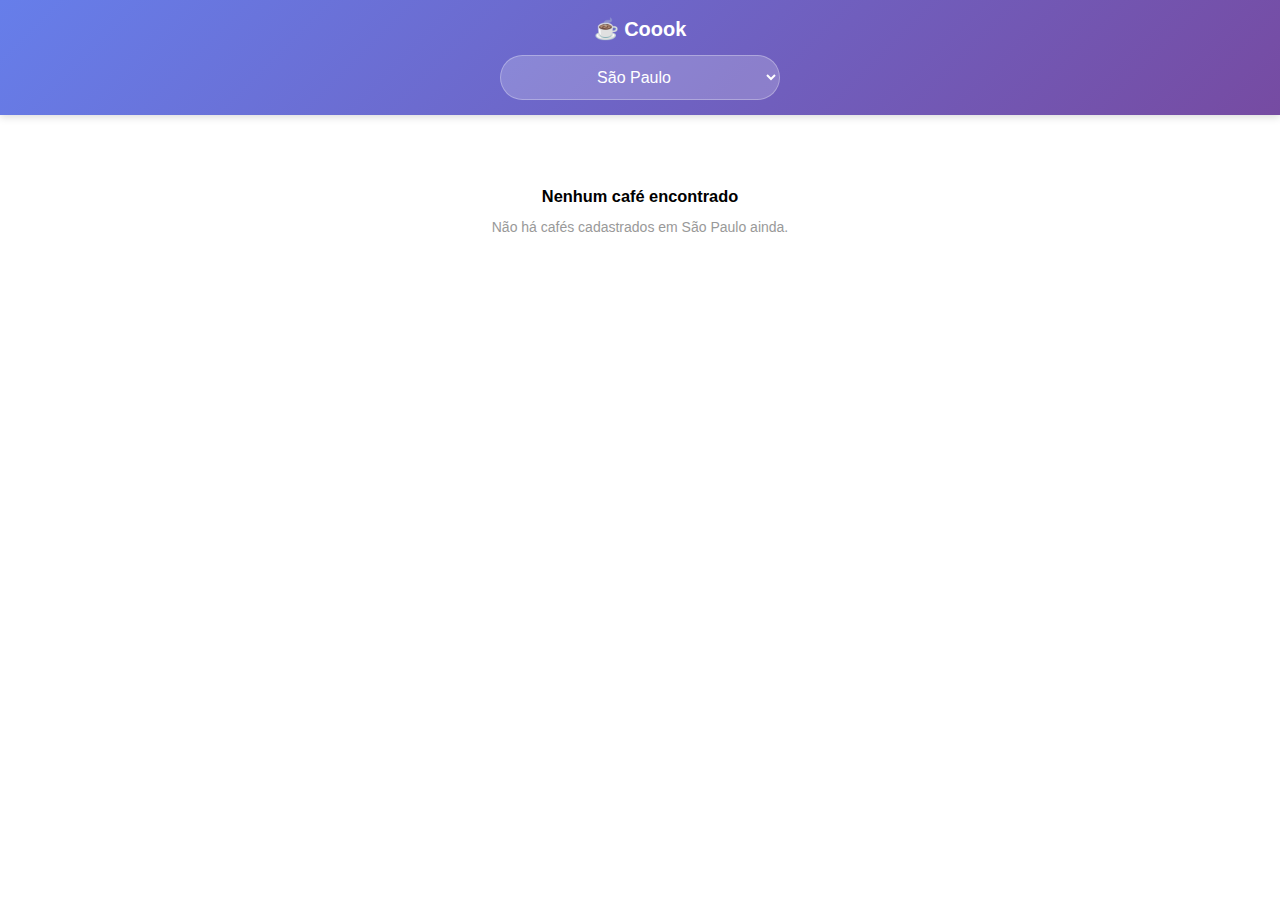
<file: telegram.html>
<!DOCTYPE html>
<html lang="pt-BR">
<head>
    <meta charset="UTF-8">
    <meta name="viewport" content="width=device-width, initial-scale=1.0, maximum-scale=1.0, user-scalable=no">
    <meta name="mobile-web-app-capable" content="yes">
    <meta name="apple-mobile-web-app-capable" content="yes">
    <meta name="apple-mobile-web-app-status-bar-style" content="black-translucent">
    <meta name="theme-color" content="#667eea">
            <title>Coook - Encontre os Melhores Cafés</title>
    <link rel="stylesheet" href="telegram-styles.css">
</head>
<body>
    <div class="telegram-container">
        <!-- Telegram Header -->
        <header class="telegram-header">
            <div class="header-content">
                <h1>☕ Coook</h1>
                <div class="city-selector">
                    <select id="citySelect">
                        <!-- Города будут загружаться динамически -->
                    </select>
                </div>
            </div>
        </header>

        <!-- Main Content -->
        <main class="telegram-main">
            <div class="cafes-container" id="cafesContainer">
                <!-- Кафе будут загружаться динамически -->
            </div>
        </main>

        <!-- Telegram Main Button -->
        <div class="telegram-main-button" id="mainButton" style="display: none;">
            <span>Fechar</span>
        </div>

        <!-- Модальное окно для карточки кафе -->
        <div id="cafeModal" class="modal">
            <div class="modal-content">
                <div class="modal-header">
                    <button class="back-button" id="backButton">← Voltar</button>
                    <button class="close-button" id="closeButton">✕</button>
                </div>
                <div id="cafeDetails">
                    <!-- Детали кафе будут загружаться динамически -->
                </div>
            </div>
        </div>
    </div>

    <!-- Telegram Configuration -->
    <script src="telegram-config.js"></script>
    <script src="telegram-app.js"></script>
</body>
</html>
</file>
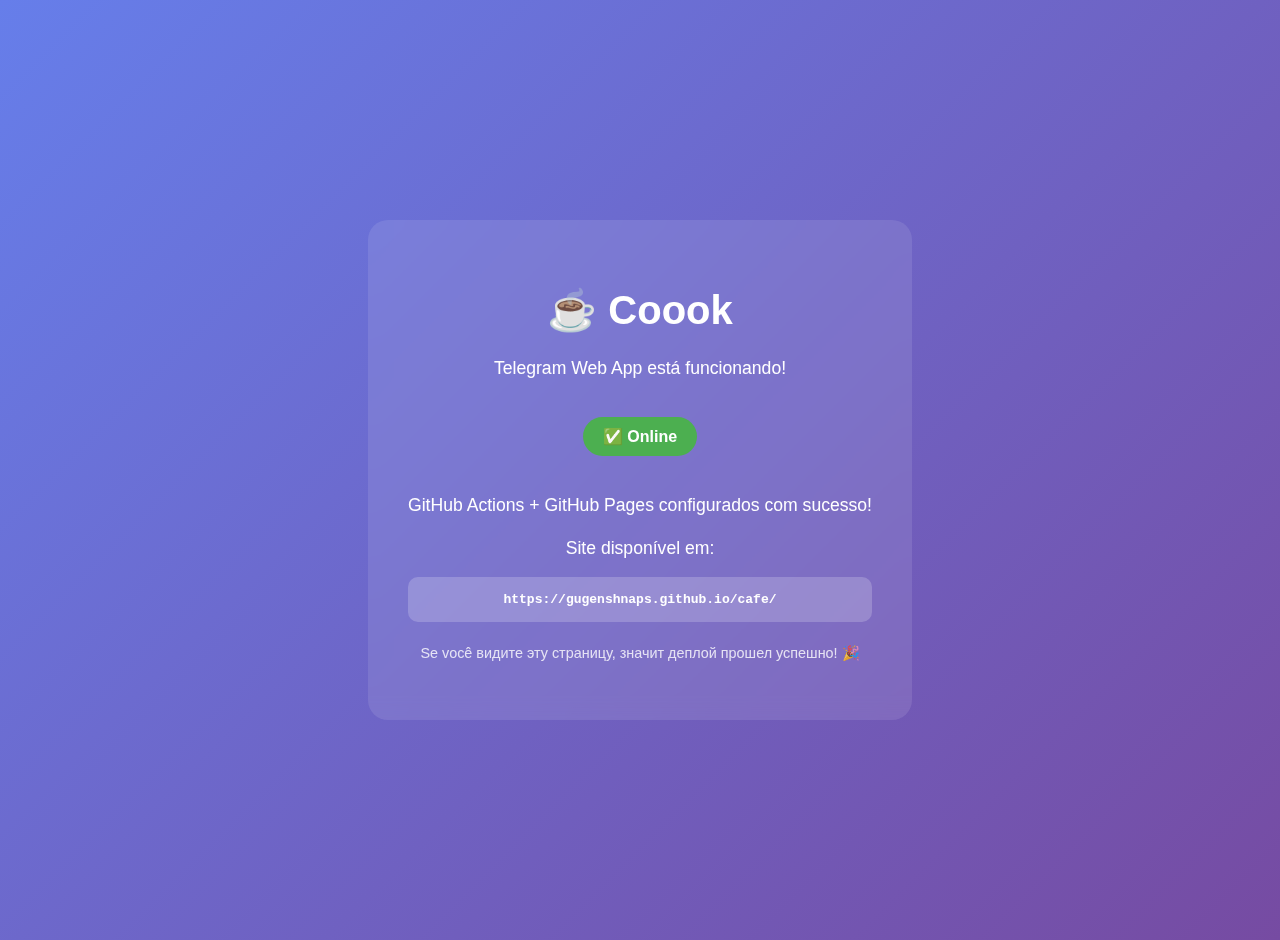
<file: test.html>
<!DOCTYPE html>
<html lang="pt-BR">
<head>
    <meta charset="UTF-8">
    <meta name="viewport" content="width=device-width, initial-scale=1.0">
    <title>Test - Caaafe</title>
    <!-- Trigger deployment -->
    <style>
        body {
            font-family: -apple-system, BlinkMacSystemFont, 'Segoe UI', Roboto, sans-serif;
            background: linear-gradient(135deg, #667eea 0%, #764ba2 100%);
            color: white;
            margin: 0;
            padding: 20px;
            min-height: 100vh;
            display: flex;
            align-items: center;
            justify-content: center;
        }
        .container {
            text-align: center;
            background: rgba(255, 255, 255, 0.1);
            padding: 40px;
            border-radius: 20px;
            backdrop-filter: blur(10px);
            max-width: 500px;
        }
        h1 {
            font-size: 2.5em;
            margin-bottom: 20px;
        }
        .status {
            background: #4CAF50;
            color: white;
            padding: 10px 20px;
            border-radius: 25px;
            font-weight: bold;
            margin: 20px 0;
            display: inline-block;
        }
        p {
            font-size: 1.1em;
            line-height: 1.6;
            margin: 15px 0;
        }
        .url {
            background: rgba(255, 255, 255, 0.2);
            padding: 15px;
            border-radius: 10px;
            font-family: monospace;
            word-break: break-all;
        }
    </style>
</head>
<body>
    <div class="container">
        <h1>☕ Coook</h1>
        <p>Telegram Web App está funcionando!</p>
        <div class="status">✅ Online</div>
        <p>GitHub Actions + GitHub Pages configurados com sucesso!</p>
        <p>Site disponível em:</p>
        <div class="url">
            <strong>https://gugenshnaps.github.io/cafe/</strong>
        </div>
        <p style="margin-top: 20px; font-size: 0.9em; opacity: 0.8;">
            Se você видите эту страницу, значит деплой прошел успешно! 🎉
        </p>
    </div>
</body>
</html>
</file>
<file: telegram-styles.css>
/* CSS переменные для Telegram темы */
:root {
    --tg-bg-color: #ffffff;
    --tg-text-color: #000000;
    --tg-hint-color: #999999;
    --tg-link-color: #2481cc;
    --tg-button-color: #667eea;
    --tg-button-text-color: #ffffff;
    --tg-secondary-bg: #f8f9fa;
    --tg-border-color: #e9ecef;
}

* {
    margin: 0;
    padding: 0;
    box-sizing: border-box;
}

body {
    font-family: -apple-system, BlinkMacSystemFont, 'Segoe UI', Roboto, sans-serif;
    background-color: var(--tg-bg-color);
    color: var(--tg-text-color);
    font-size: 14px;
    line-height: 1.4;
    overflow-x: hidden;
}

.telegram-container {
    min-height: 100vh;
    background: var(--tg-bg-color);
}

.telegram-header {
    background: linear-gradient(135deg, #667eea 0%, #764ba2 100%);
    color: white;
    padding: 15px 0;
    position: sticky;
    top: 0;
    z-index: 100;
    box-shadow: 0 2px 8px rgba(0,0,0,0.15);
}

.header-content {
    padding: 0 15px;
    display: flex;
    flex-direction: column;
    gap: 12px;
    align-items: center;
}

.telegram-header h1 {
    font-size: 20px;
    font-weight: 700;
    text-align: center;
}

.city-selector {
    width: 100%;
    max-width: 280px;
}

.city-selector select {
    width: 100%;
    background: rgba(255, 255, 255, 0.2);
    border: 1px solid rgba(255, 255, 255, 0.3);
    color: white;
    padding: 12px 16px;
    border-radius: 25px;
    font-size: 16px;
    outline: none;
    cursor: pointer;
    text-align: center;
}

.city-selector select option {
    background: #667eea;
    color: white;
}

.telegram-main {
    padding: 15px;
    padding-bottom: 80px;
}

.cafes-container {
    display: flex;
    flex-direction: column;
    gap: 12px;
    margin-top: 15px;
}

.loading {
    text-align: center;
    padding: 40px 20px;
    color: var(--tg-hint-color);
}

.empty-state {
    text-align: center;
    padding: 40px 20px;
    color: var(--tg-hint-color);
}

.empty-state h3 {
    margin-bottom: 10px;
    color: var(--tg-text-color);
}

.cafe-card {
    background: white;
    border-radius: 12px;
    padding: 15px;
    box-shadow: 0 2px 8px rgba(0,0,0,0.1);
    cursor: pointer;
    transition: transform 0.2s ease, box-shadow 0.2s ease;
}

.cafe-card:hover {
    transform: translateY(-2px);
    box-shadow: 0 4px 16px rgba(0,0,0,0.15);
}

.cafe-card h3 {
    font-size: 16px;
    font-weight: 600;
    margin-bottom: 8px;
    color: var(--tg-text-color);
}

.cafe-card p {
    font-size: 14px;
    color: var(--tg-hint-color);
    margin-bottom: 8px;
}

.cafe-card .rating {
    display: flex;
    align-items: center;
    gap: 5px;
    font-size: 12px;
    color: #ffa500;
}

.modal {
    display: none;
    position: fixed;
    z-index: 1000;
    left: 0;
    top: 0;
    width: 100%;
    height: 100%;
    background-color: rgba(0,0,0,0.6);
}

.modal-content {
    background-color: var(--tg-bg-color);
    margin: 0;
    padding: 0;
    border-radius: 20px 20px 0 0;
    width: 100%;
    height: 90vh;
    overflow-y: auto;
    position: fixed;
    bottom: 0;
    left: 0;
    animation: slideUp 0.3s ease-out;
}

@keyframes slideUp {
    from { transform: translateY(100%); }
    to { transform: translateY(0); }
}

.modal-header {
    display: flex;
    justify-content: space-between;
    align-items: center;
    padding: 15px 20px;
    border-bottom: 1px solid var(--tg-border-color);
    background: var(--tg-secondary-bg);
    border-radius: 20px 20px 0 0;
}

.modal-title {
    font-size: 18px;
    font-weight: 600;
    color: var(--tg-text-color);
}

.back-button, .close-button {
    background: none;
    border: none;
    font-size: 16px;
    color: var(--tg-link-color);
    cursor: pointer;
    padding: 8px 12px;
    border-radius: 8px;
}

.modal-body {
    padding: 20px;
}

.cafe-details h2 {
    font-size: 20px;
    font-weight: 700;
    margin-bottom: 15px;
    color: var(--tg-text-color);
}

.cafe-details .description {
    font-size: 16px;
    line-height: 1.6;
    margin-bottom: 20px;
    color: var(--tg-text-color);
}

.cafe-details .info-grid {
    display: grid;
    grid-template-columns: 1fr 1fr;
    gap: 15px;
    margin-bottom: 20px;
}

.info-item {
    background: var(--tg-secondary-bg);
    padding: 12px;
    border-radius: 8px;
}

.info-item h4 {
    font-size: 12px;
    color: var(--tg-hint-color);
    margin-bottom: 5px;
    text-transform: uppercase;
    letter-spacing: 0.5px;
}

.info-item p {
    font-size: 14px;
    color: var(--tg-text-color);
    font-weight: 500;
}

.cafe-photos {
    margin-top: 20px;
}

.cafe-photos h3 {
    font-size: 16px;
    font-weight: 600;
    margin-bottom: 15px;
    color: var(--tg-text-color);
}

.photo-grid {
    display: grid;
    grid-template-columns: repeat(2, 1fr);
    gap: 10px;
}

.photo-item {
    aspect-ratio: 1;
    background: var(--tg-secondary-bg);
    border-radius: 8px;
    display: flex;
    align-items: center;
    justify-content: center;
    color: var(--tg-hint-color);
    font-size: 12px;
}

@media (max-width: 480px) {
    .cafe-details .info-grid {
        grid-template-columns: 1fr;
    }
    
    .photo-grid {
        grid-template-columns: 1fr;
    }
}
</file>
